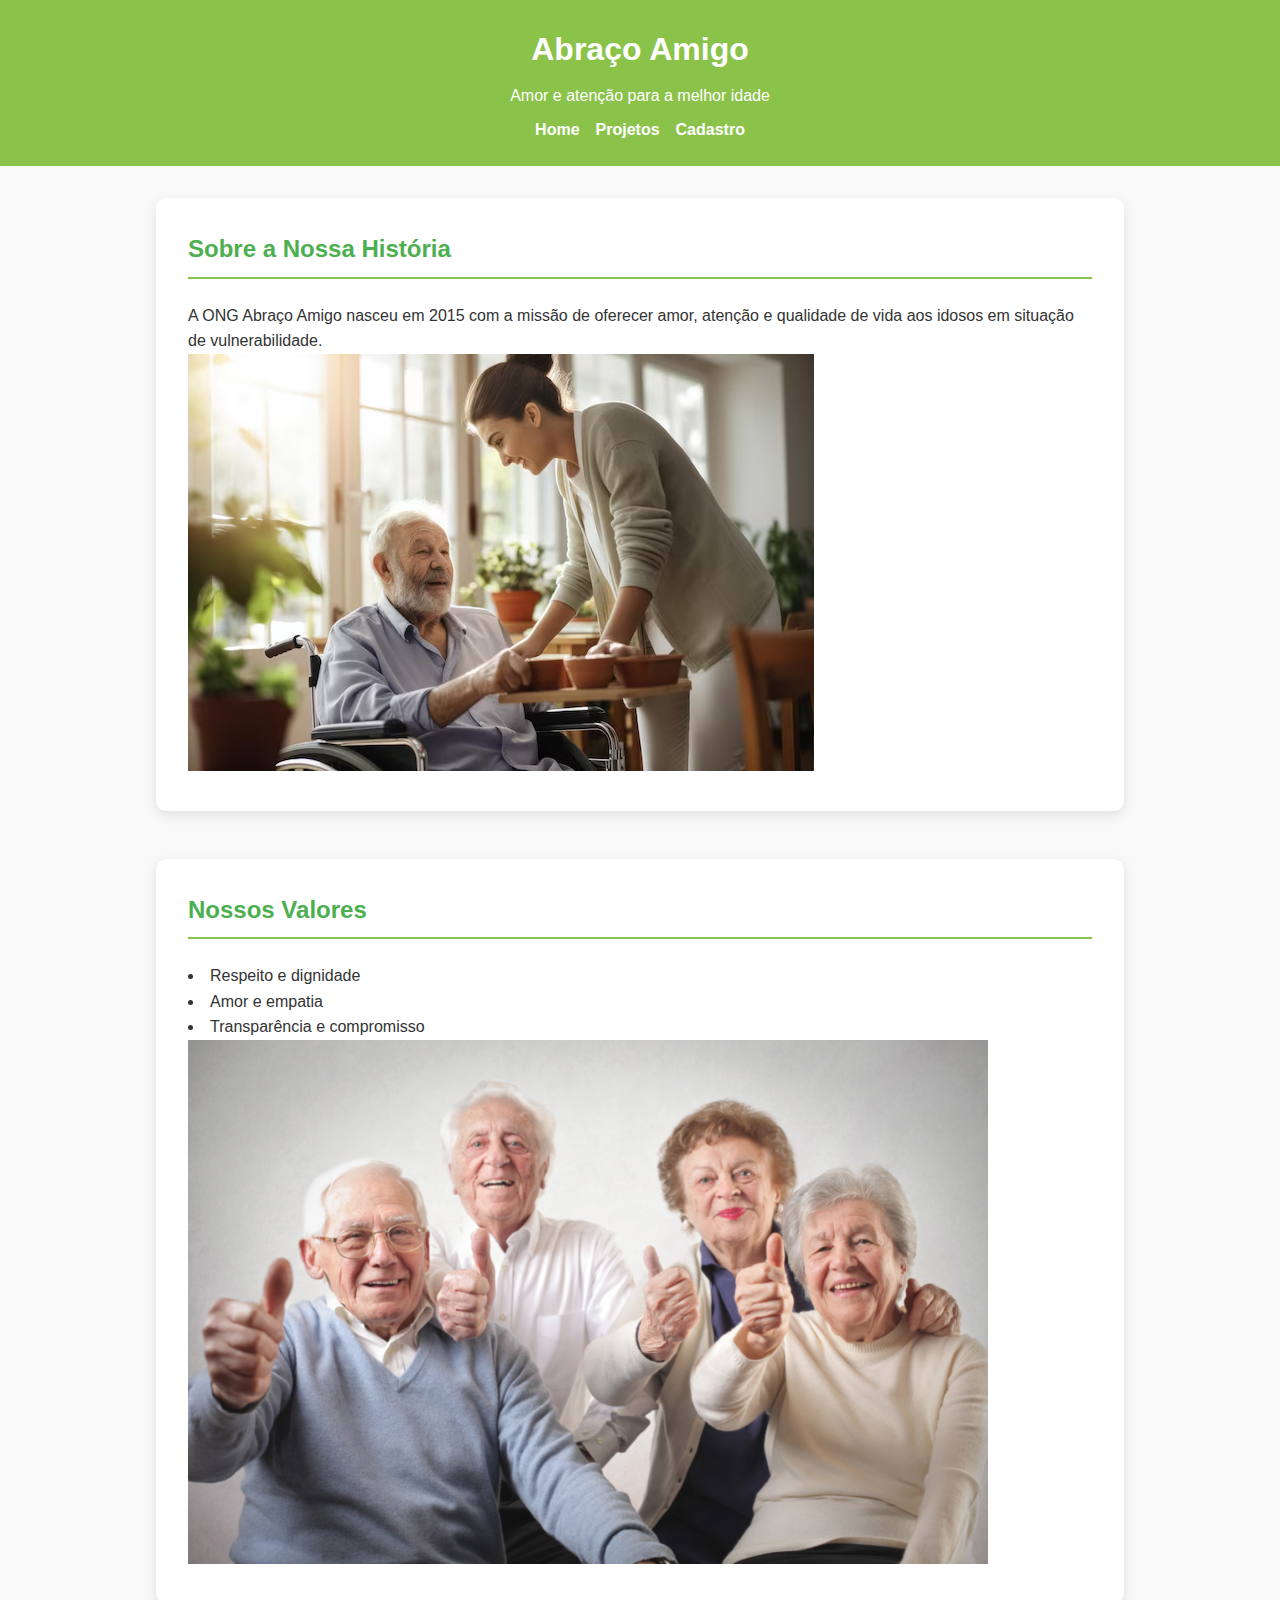
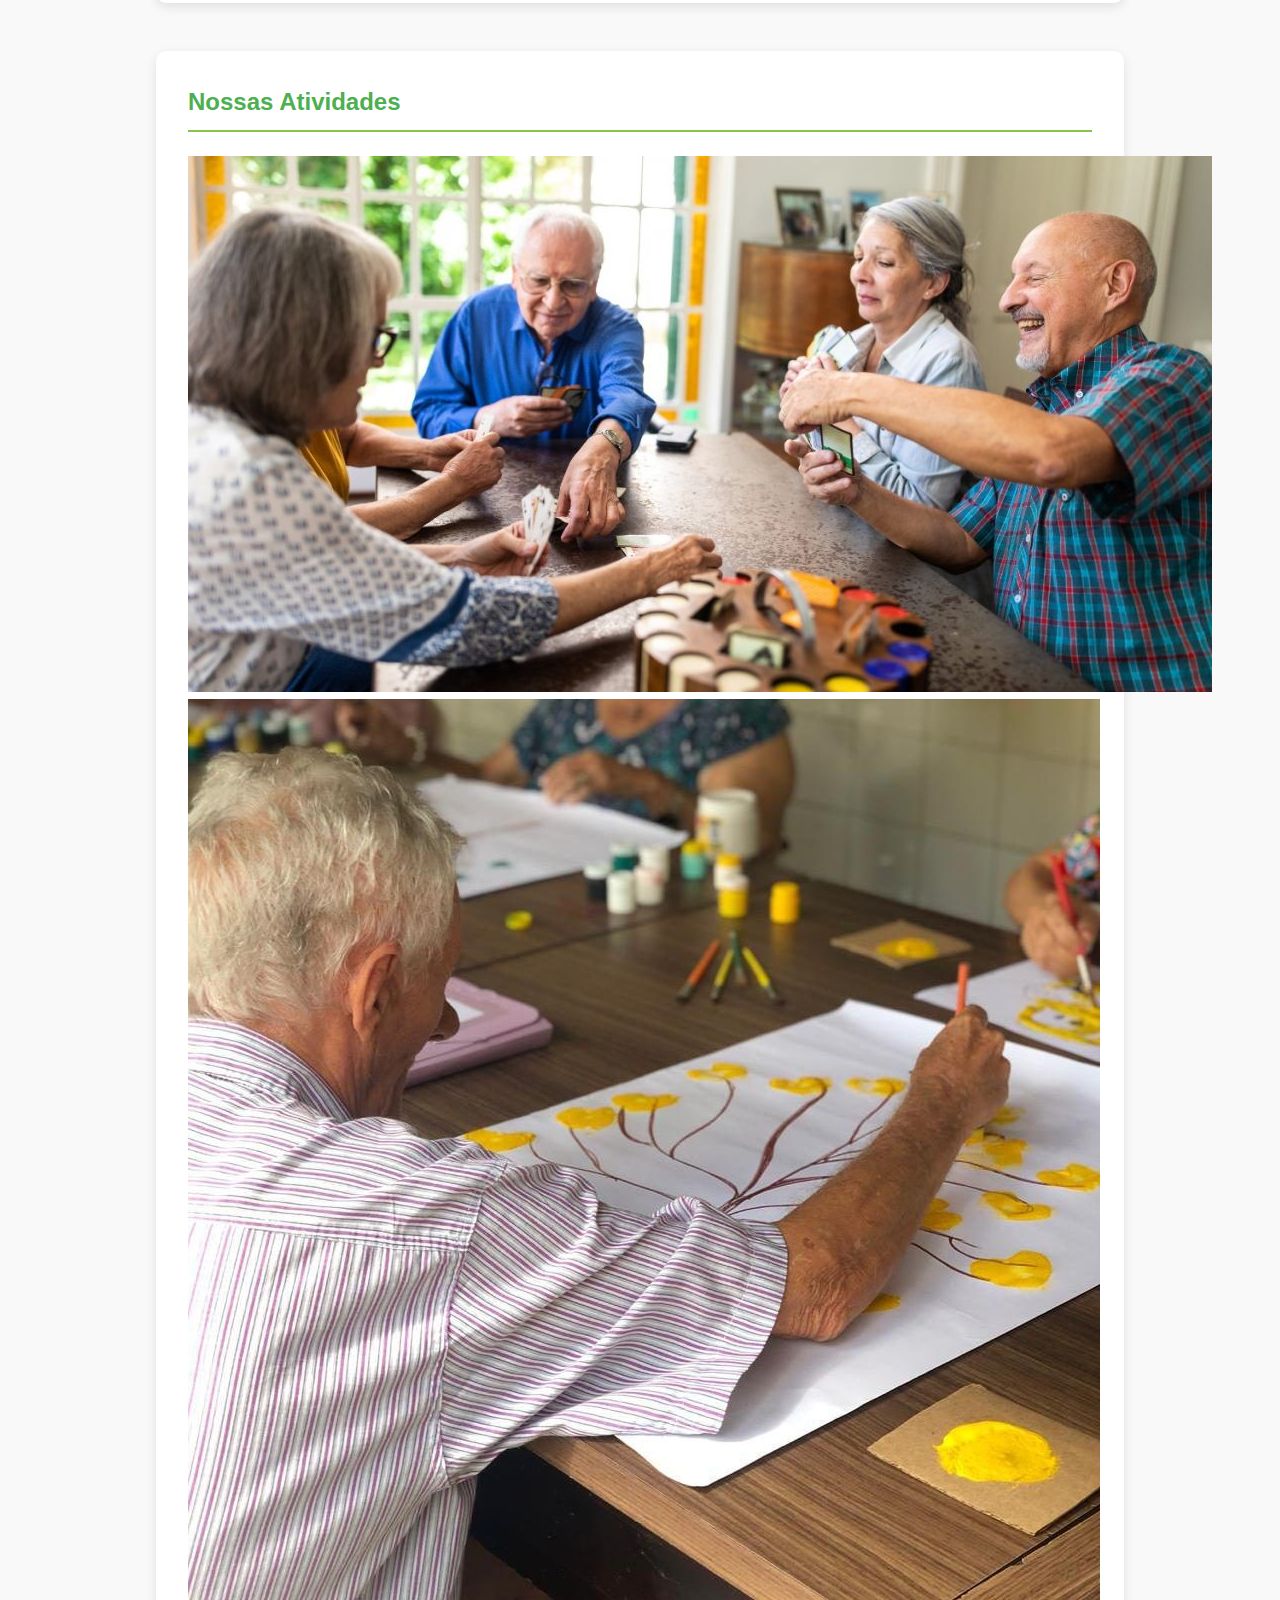
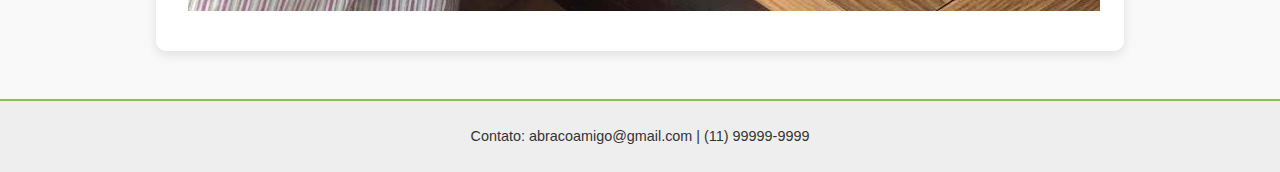
<file: index.html>
<!DOCTYPE html>
<html lang="pt-BR">
<head>
  <meta charset="UTF-8">
  <meta name="viewport" content="width=device-width, initial-scale=1.0">
  <title>Abraço Amigo - Página Inicial</title>
  <link rel="stylesheet" href="css/style.css">
  <script src="js/main.js" defer></script>
</head>
<body>
  <header>
    <h1>Abraço Amigo</h1>
    <p>Amor e atenção para a melhor idade</p>
    <nav>
      <ul>
        <li><a href="index.html">Home</a></li>
        <li><a href="projetos.html">Projetos</a></li>
        <li><a href="cadastro.html">Cadastro</a></li>
      </ul>
    </nav>
  </header>

  <main>
    <section aria-label="Sobre a História da ONG">
      <h2>Sobre a Nossa História</h2>
      <p>
        A ONG Abraço Amigo nasceu em 2015 com a missão de oferecer amor,
        atenção e qualidade de vida aos idosos em situação de vulnerabilidade.
      </p>
      <img src="assets/imagens/voluntarios.jpg" alt="Voluntários com idosos sorrindo">
    </section>

    <section aria-label="Nossos Valores">
      <h2>Nossos Valores</h2>
      <ul>
        <li>Respeito e dignidade</li>
        <li>Amor e empatia</li>
        <li>Transparência e compromisso</li>
      </ul>
      <img src="assets/imagens/idosos.sorrindo.jpg" alt="Idosos em harmonia">
    </section>

    <section aria-label="Atividades com Idosos">
      <h2>Nossas Atividades</h2>
      <img src="assets/imagens/atividades-cognitivas.jpg" alt="Idosos participando de atividades cognitivas">
      <img src="assets/imagens/arteterapia.jpg" alt="Arteterapia com idosos">
    </section>
  </main>

  <footer>
    <p>Contato: abracoamigo@gmail.com | (11) 99999-9999</p>
  </footer>
</body>
</html>
</file>
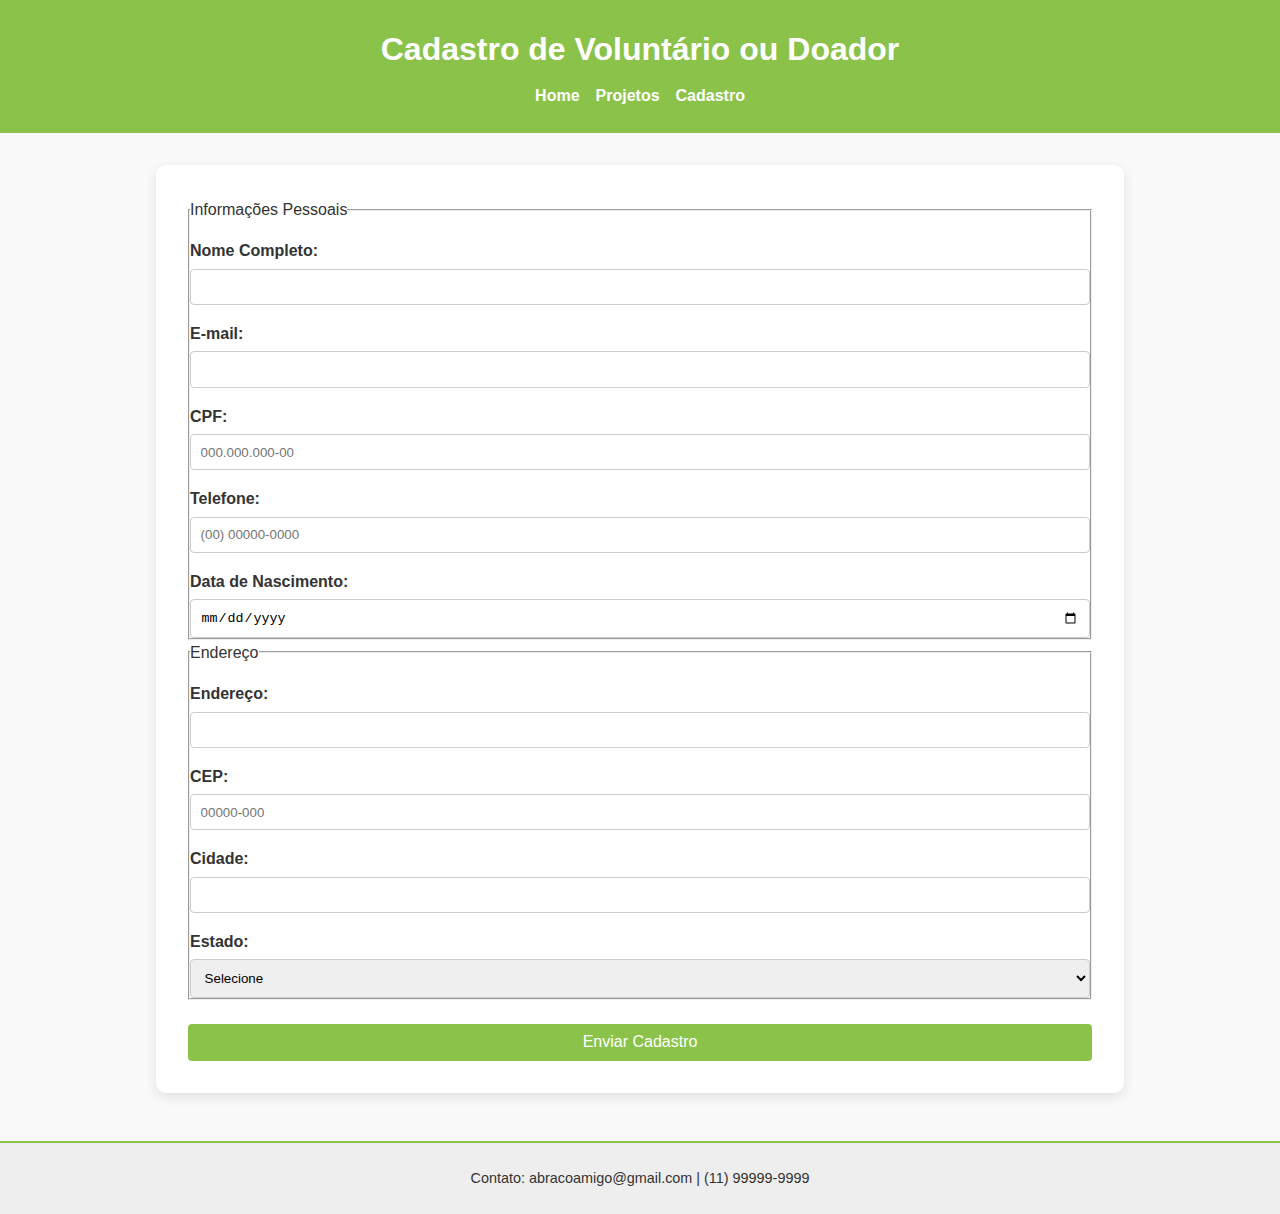
<file: cadastro.html>
<!DOCTYPE html>
<html lang="pt-BR">
<head>
  <meta charset="UTF-8">
  <meta name="viewport" content="width=device-width, initial-scale=1.0">
  <title>Abraço Amigo - Cadastro</title>
  <link rel="stylesheet" href="css/style.css">
  <script src="js/main.js" defer></script>
</head>
<body>
  <header>
    <h1>Cadastro de Voluntário ou Doador</h1>
    <nav>
      <ul>
        <li><a href="index.html">Home</a></li>
        <li><a href="projetos.html">Projetos</a></li>
        <li><a href="cadastro.html">Cadastro</a></li>
      </ul>
    </nav>
  </header>

  <main>
    <section aria-label="Formulário de Cadastro">
      <form id="cadastroForm">
        <fieldset>
          <legend>Informações Pessoais</legend>

          <label for="nome">Nome Completo:</label>
          <input type="text" id="nome" name="nome" required>

          <label for="email">E-mail:</label>
          <input type="email" id="email" name="email" required>

          <label for="cpf">CPF:</label>
          <input type="text" id="cpf" name="cpf" placeholder="000.000.000-00" required>

          <label for="telefone">Telefone:</label>
          <input type="tel" id="telefone" name="telefone" placeholder="(00) 00000-0000" required>

          <label for="data_nasc">Data de Nascimento:</label>
          <input type="date" id="data_nasc" name="data_nasc" required>
        </fieldset>

        <fieldset>
          <legend>Endereço</legend>

          <label for="endereco">Endereço:</label>
          <input type="text" id="endereco" name="endereco" required>

          <label for="cep">CEP:</label>
          <input type="text" id="cep" name="cep" placeholder="00000-000" required>

          <label for="cidade">Cidade:</label>
          <input type="text" id="cidade" name="cidade" required>

          <label for="estado">Estado:</label>
          <select id="estado" name="estado" required>
            <option value="">Selecione</option>
            <option value="SP">São Paulo</option>
            <option value="RJ">Rio de Janeiro</option>
            <option value="MG">Minas Gerais</option>
          </select>
        </fieldset>

        <button type="submit">Enviar Cadastro</button>
      </form>
    </section>
  </main>

  <footer>
    <p>Contato: abracoamigo@gmail.com | (11) 99999-9999</p>
  </footer>
</body>
</html>
</file>
<file: css/style.css>
/* Reset básico */
* {
  margin: 0;
  padding: 0;
  box-sizing: border-box;
}

body {
  font-family: Arial, sans-serif;
  line-height: 1.6;
  background-color: #f9f9f9;
  color: #333;
}

/* Header */
header {
  background-color: #8bc34a;
  color: white;
  padding: 1.5rem 1rem;
  text-align: center;
}

header h1 {
  margin-bottom: 0.5rem;
}

header nav ul {
  list-style: none;
  display: flex;
  justify-content: center;
  gap: 1rem;
  margin-top: 0.5rem;
}

header nav a {
  color: white;
  text-decoration: none;
  font-weight: bold;
}

header nav a:hover {
  text-decoration: underline;
}

/* Main */
main {
  max-width: 1000px;
  margin: 2rem auto;
  padding: 0 1rem;
}

/* Sections */
section {
  margin-bottom: 3rem;  /* maior espaçamento entre sections */
  background-color: white;
  padding: 2rem;
  border-radius: 10px;
  box-shadow: 0 4px 12px rgba(0,0,0,0.1);
}

section h2 {
  margin-bottom: 1.5rem;
  color: #4caf50;
  border-bottom: 2px solid #8bc34a;
  padding-bottom: 0.5rem;
}

/* Articles dentro de projetos */
article {
  margin-bottom: 2rem;
  padding: 1rem;
  background-color: #f0f8e2;
  border-radius: 8px;
}

article h3 {
  margin-bottom: 0.5rem;
  color: #558b2f;
}

article img {
  max-width: 100%;
  height: auto;
  margin: 0.8rem 0;
  border-radius: 6px;
}

/* Listas */
ul {
  list-style: disc inside;
  margin-top: 0.5rem;
}

/* Formulários */
form label {
  display: block;
  margin-top: 1rem;
  font-weight: bold;
}

form input, form select, form button {
  width: 100%;
  padding: 0.6rem;
  margin-top: 0.3rem;
  border: 1px solid #ccc;
  border-radius: 4px;
}

form button {
  margin-top: 1.5rem;
  background-color: #8bc34a;
  color: white;
  border: none;
  cursor: pointer;
  font-size: 1rem;
}

form button:hover {
  background-color: #7cb342;
}

/* Footer */
footer {
  text-align: center;
  padding: 1.5rem;
  background-color: #eee;
  margin-top: 2rem;
  font-size: 0.9rem;
  border-top: 2px solid #8bc34a;
}

/* Responsividade */
@media (max-width: 600px) {
  header nav ul {
    flex-direction: column;
    gap: 0.5rem;
  }

  section {
    padding: 1rem;
  }
}
</file>
